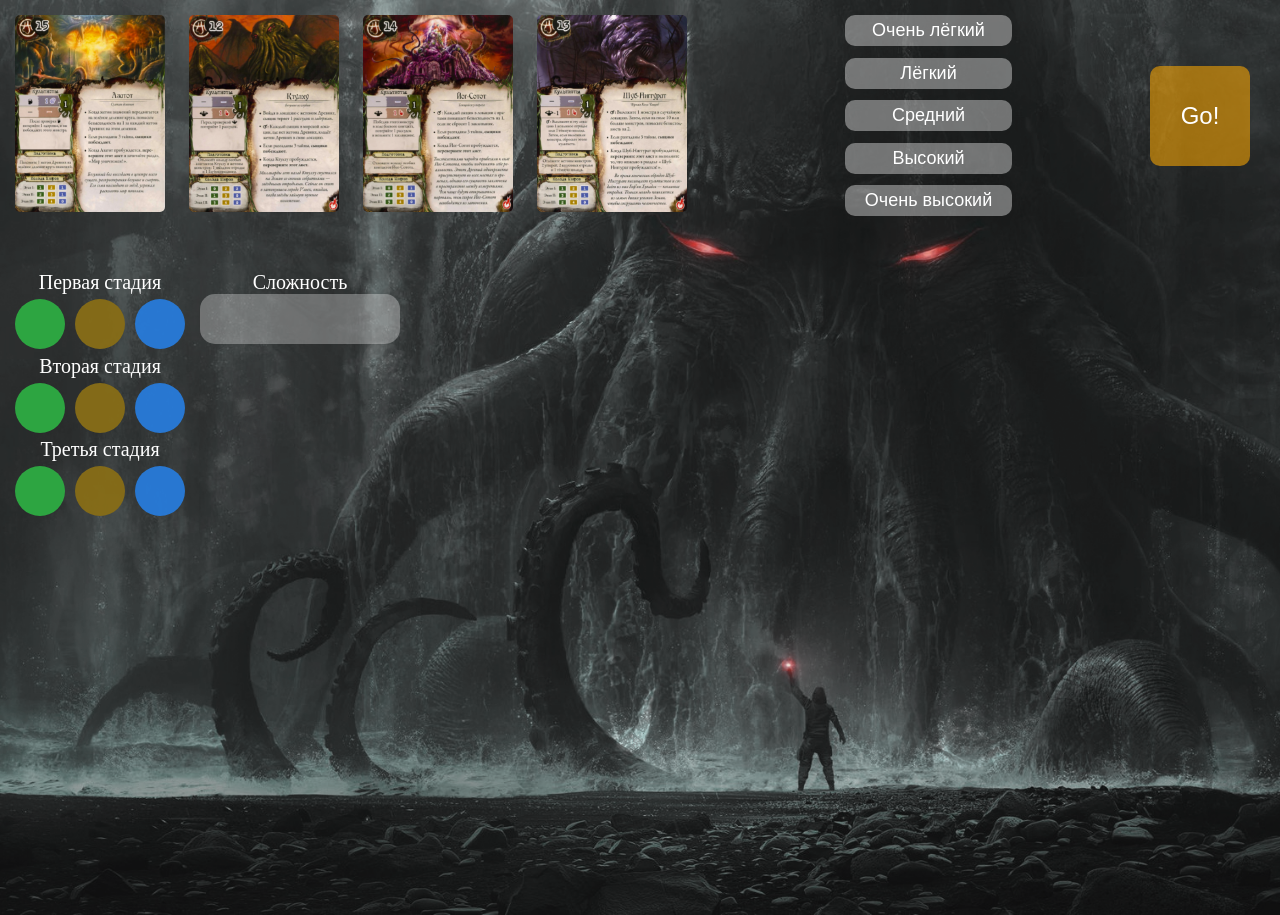
<file: index.html>
<!DOCTYPE html>
<html lang="en">
<head>
    <meta charset="UTF-8">
    <meta http-equiv="X-UA-Compatible" content="IE=edge">
    <meta name="viewport" content="width=device-width, initial-scale=1.0">
    <title>Codejam-eldritch</title>
    <link rel="stylesheet" href="style.css" />
</head>
<body>
    <div class="container-choice">
        <div class="ancients-cards">
            <img src="assets/Ancients/Azathoth.png" alt="Azathoth" class="card-azathoth">
            <img src="assets/Ancients/Cthulthu.png" alt="Cthulthu" class="card-cthulthu">
            <img src="assets/Ancients/IogSothoth.png" alt="IogSothoth" class="card-iogSothoth">
            <img src="assets/Ancients/ShubNiggurath.png" alt="ShubNiggurath" class="card-shubNiggurath">
        </div>
        <div class="complexity">
            <button class="diff0">Очень лёгкий</button>
            <button class="diff1">Лёгкий</button>
            <button class="diff2">Средний</button>
            <button class="diff3">Высокий</button>
            <button class="diff4">Очень высокий</button>
        </div>
        <button class="btn-go">Go!</button>
    </div>
    <div class="container-game">
        <div class="tracker">
            <div class="stage1">
                <p>Первая стадия</p>
                <div class="number-circles">
                    <div class="number number-green"></div>
                    <div class="number number-brown"></div>
                    <div class="number number-blue"></div> 
                </div>  
            </div>
            <div class="stage2">
                <p>Вторая стадия</p>
                <div class="number-circles">
                    <div class="number number-green"></div>
                     <div class="number number-brown"></div>
                     <div class="number number-blue"></div> 
                 </div>
            </div>
            <div class="stage3">
                <p>Третья стадия</p>
                <div class="number-circles">
                    <div class="number number-green"></div>
                     <div class="number number-brown"></div>
                     <div class="number number-blue"></div> 
                 </div>
            </div>
        </div>
        <div class="show-diff">
            <p>Сложность</p>
            <div class="choice-diff"></div>
        </div>
        <div class="game-place">
            <img src="assets/mythicCardBackground.png" alt="cover" class="img-cover">
            <div class="place-for-card"></div>
        </div>
        
    </div>
    <script type="module" src="script.js"></script>
</body>
</html>
</file>
<file: style.css>
* {
    margin: 0;
    padding: 0;
}

body {
    background: url(assets/home.png) no-repeat; 
	background-size: cover;
    min-height: 100vh;
}

.container-choice {
    display: flex;
    justify-content: space-between;
    margin: 15px;
}

.ancients-cards img {
    box-sizing: border-box;
    width: 150px;
    height: 197px;
    margin-right: 20px;
    border-radius: 5px;
}

.ancients-cards-active {
    border: 3px solid rgb(255, 170, 0);
}

.ancients-cards img:hover, 
.btn-go:hover, 
.complexity button:hover {
    cursor: pointer;
    transform: scale(1.1);
}

.complexity button {
    color: #fff;
    background-color: rgba(255, 255, 255, 0.384);
    border: none;
    cursor: pointer;
    font-size: 18px;
    padding: 5px 20px;
    border-radius: 10px;
}

.complexity-btn-active {
    background-color: rgba(255, 170, 0, 0.562);
}

.complexity {
    margin: 0 20px;
    display: flex;
    flex-direction: column;
    justify-content: space-between;
}

.btn-go {
    border: none;
    color: #fff;
    background-color: rgba(255, 170, 0, 0.562);
    height: 100px;
    width: 100px;
    margin-right: 15px;
    align-self: center;
    border-radius: 10px;
    font-size: 24px;
}

.container-game {
    padding-top: 40px;
    display: flex;
}

.tracker {
    font-size: 20px;
    color: #fff;
    height: 250px;
    width: 200px;
    display: flex;
    flex-direction: column;
    justify-content: space-between;
    align-items: center;
}
.tracker p {
    text-align: center;
}

.number {
    text-align: center;
    font-size: 32px;
    width: 50px;
    height: 50px;
    border-radius: 50%;
    margin: 5px;
}

.number-circles {
    display: flex;
}

.number-green {
    background-color: rgba(46, 167, 66, 0.993);
}

.number-brown {
    background-color: rgba(133, 107, 25, 0.993);
}

.number-blue {
    background-color: rgba(41, 120, 211, 0.993);
}

.stage-active {
    border-radius: 15px;
    background-color: rgba(255, 255, 255, 0.301);
}


.show-diff {
    font-size: 20px;
    color: #fff;
    text-align: center;
}

.choice-diff {
    width: 200px;
    height: 50px;
    border-radius: 15px;
    background-color: rgba(255, 255, 255, 0.301);
}

.img-cover,
.place-for-card {
    border: 1px solid #fff;
    border-radius: 15px;
    cursor: pointer;
    display: none;
}

.place-for-card {
    cursor:auto;
    width: 277px;
    height: 421px;
    margin-left: 100px;
    /* background-image: url(assets/MythicCards/blue/blue2.png); */
}

.game-place {
    display: flex;
    margin: auto;
}
</file>
